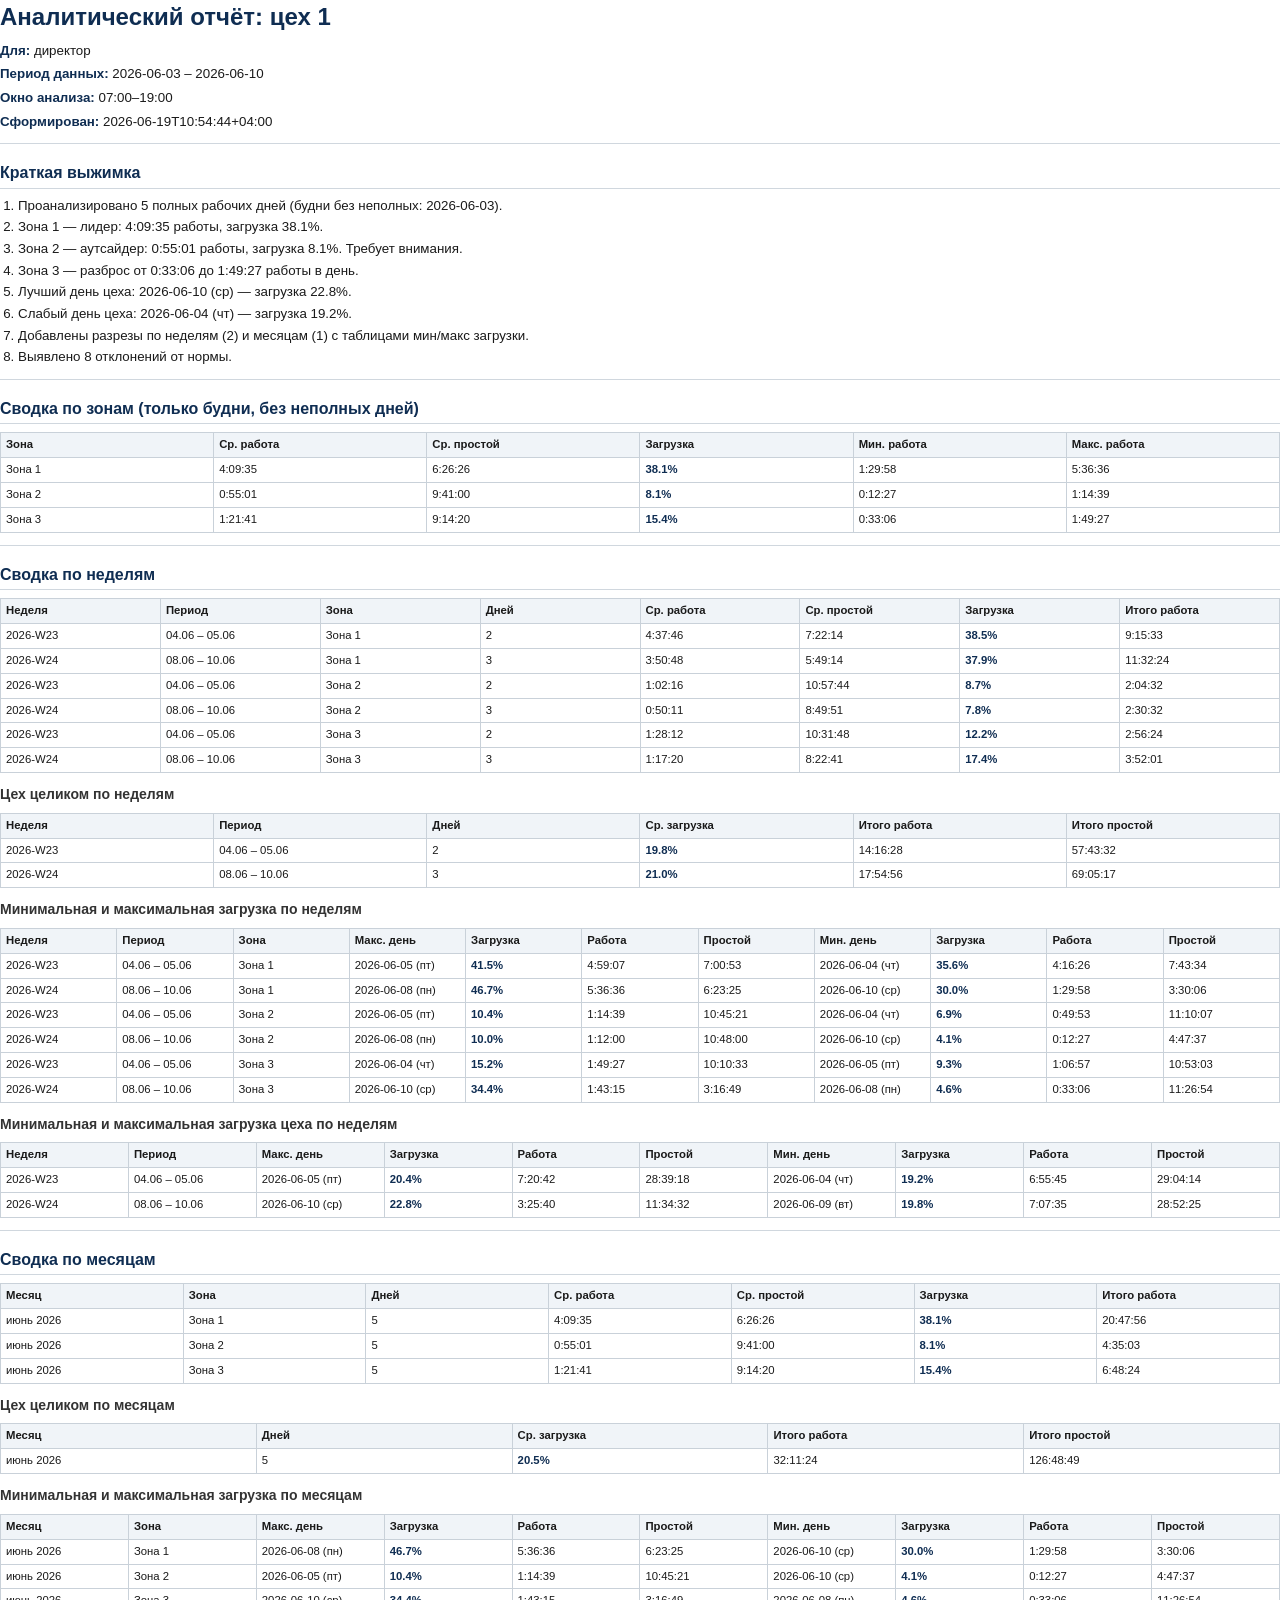
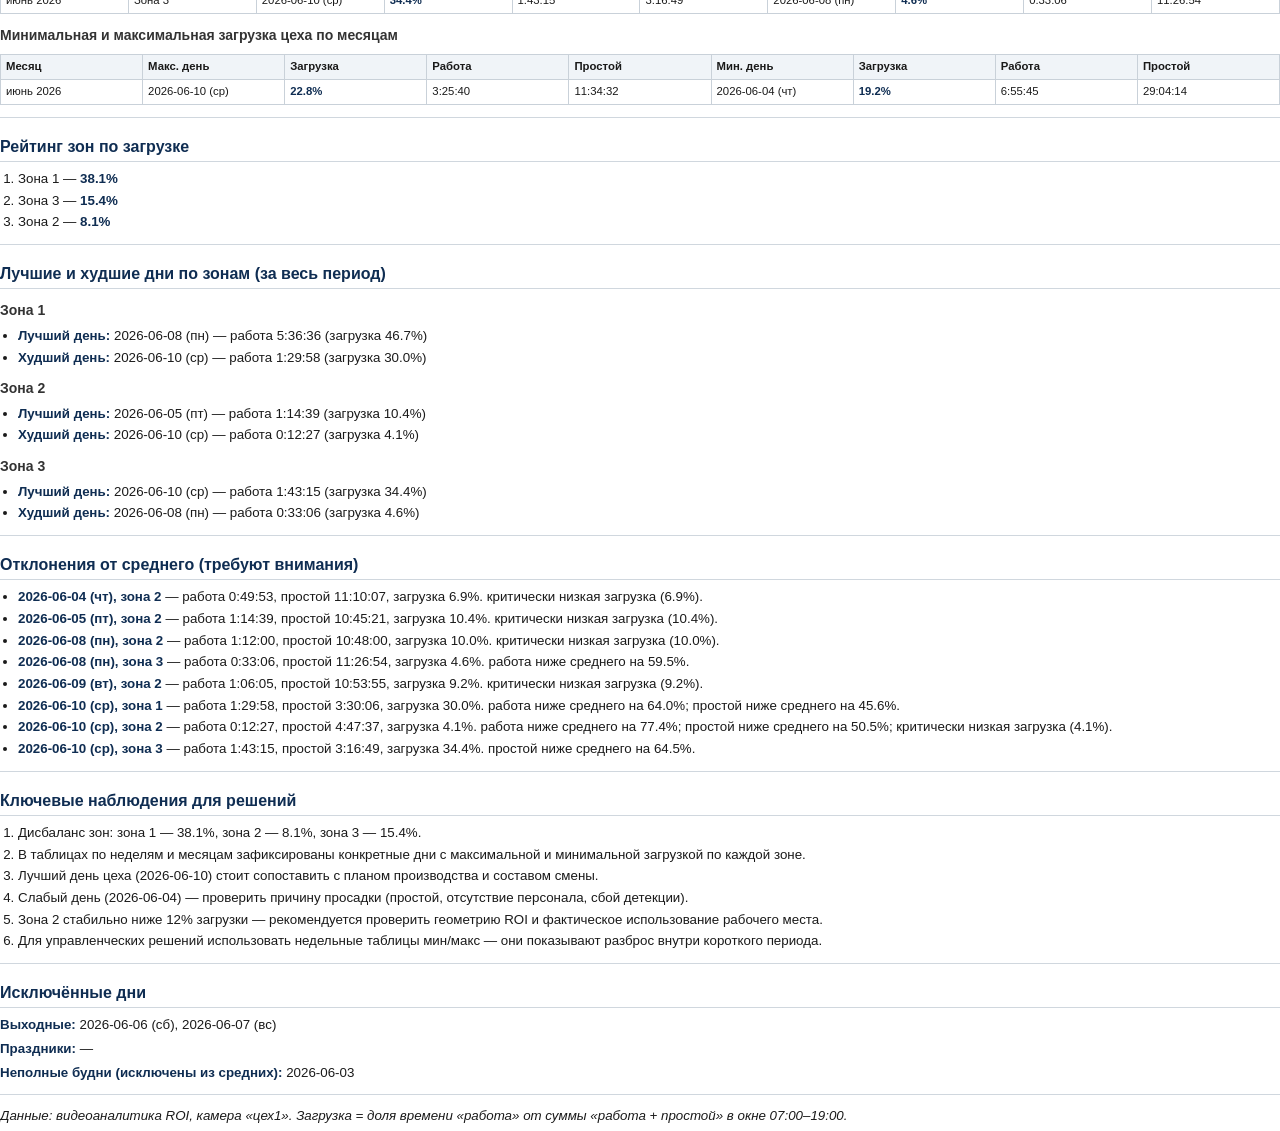
<file: exports/ceh1_roi_analytics.html>
<!DOCTYPE html>
<html lang="ru">
<head>
  <meta charset="utf-8">
  <title>Аналитический отчёт: цех 1</title>
  <style>
    @page { margin: 14mm 12mm; }
    body {
      font-family: "Segoe UI", Arial, sans-serif;
      font-size: 10pt;
      line-height: 1.4;
      color: #1a1a1a;
      margin: 0 auto;
    }
    h1 { font-size: 18pt; margin: 0 0 8px; color: #0f2d52; }
    h2 {
      font-size: 12pt;
      margin: 18px 0 8px;
      color: #0f2d52;
      border-bottom: 1px solid #d0d7de;
      padding-bottom: 3px;
    }
    h3 { font-size: 10.5pt; margin: 12px 0 6px; color: #333; }
    p { margin: 5px 0; }
    hr { border: none; border-top: 1px solid #d0d7de; margin: 12px 0; }
    ul, ol { margin: 5px 0 8px 18px; padding: 0; }
    li { margin: 3px 0; }
    table {
      width: 100%;
      border-collapse: collapse;
      margin: 8px 0 12px;
      font-size: 8.5pt;
      table-layout: fixed;
      word-wrap: break-word;
    }
    th, td {
      border: 1px solid #c9d1d9;
      padding: 4px 5px;
      text-align: left;
      vertical-align: top;
    }
    th { background: #f0f4f8; font-weight: 600; }
    strong { color: #0f2d52; }
  </style>
</head>
<body>
<h1>Аналитический отчёт: цех 1</h1>
<p><strong>Для:</strong> директор</p>
<p><strong>Период данных:</strong> 2026-06-03 – 2026-06-10</p>
<p><strong>Окно анализа:</strong> 07:00–19:00</p>
<p><strong>Сформирован:</strong> 2026-06-19T10:54:44+04:00</p>
<hr>
<h2>Краткая выжимка</h2>
<ol>
<li>Проанализировано 5 полных рабочих дней (будни без неполных: 2026-06-03).</li>
<li>Зона 1 — лидер: 4:09:35 работы, загрузка 38.1%.</li>
<li>Зона 2 — аутсайдер: 0:55:01 работы, загрузка 8.1%. Требует внимания.</li>
<li>Зона 3 — разброс от 0:33:06 до 1:49:27 работы в день.</li>
<li>Лучший день цеха: 2026-06-10 (ср) — загрузка 22.8%.</li>
<li>Слабый день цеха: 2026-06-04 (чт) — загрузка 19.2%.</li>
<li>Добавлены разрезы по неделям (2) и месяцам (1) с таблицами мин/макс загрузки.</li>
<li>Выявлено 8 отклонений от нормы.</li>
</ol>
<hr>
<h2>Сводка по зонам (только будни, без неполных дней)</h2>
<table>
<tr><th>Зона</th><th>Ср. работа</th><th>Ср. простой</th><th>Загрузка</th><th>Мин. работа</th><th>Макс. работа</th></tr>
<tr><td>Зона 1</td><td>4:09:35</td><td>6:26:26</td><td><strong>38.1%</strong></td><td>1:29:58</td><td>5:36:36</td></tr>
<tr><td>Зона 2</td><td>0:55:01</td><td>9:41:00</td><td><strong>8.1%</strong></td><td>0:12:27</td><td>1:14:39</td></tr>
<tr><td>Зона 3</td><td>1:21:41</td><td>9:14:20</td><td><strong>15.4%</strong></td><td>0:33:06</td><td>1:49:27</td></tr>
</table>
<hr>
<h2>Сводка по неделям</h2>
<table>
<tr><th>Неделя</th><th>Период</th><th>Зона</th><th>Дней</th><th>Ср. работа</th><th>Ср. простой</th><th>Загрузка</th><th>Итого работа</th></tr>
<tr><td>2026-W23</td><td>04.06 – 05.06</td><td>Зона 1</td><td>2</td><td>4:37:46</td><td>7:22:14</td><td><strong>38.5%</strong></td><td>9:15:33</td></tr>
<tr><td>2026-W24</td><td>08.06 – 10.06</td><td>Зона 1</td><td>3</td><td>3:50:48</td><td>5:49:14</td><td><strong>37.9%</strong></td><td>11:32:24</td></tr>
<tr><td>2026-W23</td><td>04.06 – 05.06</td><td>Зона 2</td><td>2</td><td>1:02:16</td><td>10:57:44</td><td><strong>8.7%</strong></td><td>2:04:32</td></tr>
<tr><td>2026-W24</td><td>08.06 – 10.06</td><td>Зона 2</td><td>3</td><td>0:50:11</td><td>8:49:51</td><td><strong>7.8%</strong></td><td>2:30:32</td></tr>
<tr><td>2026-W23</td><td>04.06 – 05.06</td><td>Зона 3</td><td>2</td><td>1:28:12</td><td>10:31:48</td><td><strong>12.2%</strong></td><td>2:56:24</td></tr>
<tr><td>2026-W24</td><td>08.06 – 10.06</td><td>Зона 3</td><td>3</td><td>1:17:20</td><td>8:22:41</td><td><strong>17.4%</strong></td><td>3:52:01</td></tr>
</table>
<h3>Цех целиком по неделям</h3>
<table>
<tr><th>Неделя</th><th>Период</th><th>Дней</th><th>Ср. загрузка</th><th>Итого работа</th><th>Итого простой</th></tr>
<tr><td>2026-W23</td><td>04.06 – 05.06</td><td>2</td><td><strong>19.8%</strong></td><td>14:16:28</td><td>57:43:32</td></tr>
<tr><td>2026-W24</td><td>08.06 – 10.06</td><td>3</td><td><strong>21.0%</strong></td><td>17:54:56</td><td>69:05:17</td></tr>
</table>
<h3>Минимальная и максимальная загрузка по неделям</h3>
<table>
<tr><th>Неделя</th><th>Период</th><th>Зона</th><th>Макс. день</th><th>Загрузка</th><th>Работа</th><th>Простой</th><th>Мин. день</th><th>Загрузка</th><th>Работа</th><th>Простой</th></tr>
<tr><td>2026-W23</td><td>04.06 – 05.06</td><td>Зона 1</td><td>2026-06-05 (пт)</td><td><strong>41.5%</strong></td><td>4:59:07</td><td>7:00:53</td><td>2026-06-04 (чт)</td><td><strong>35.6%</strong></td><td>4:16:26</td><td>7:43:34</td></tr>
<tr><td>2026-W24</td><td>08.06 – 10.06</td><td>Зона 1</td><td>2026-06-08 (пн)</td><td><strong>46.7%</strong></td><td>5:36:36</td><td>6:23:25</td><td>2026-06-10 (ср)</td><td><strong>30.0%</strong></td><td>1:29:58</td><td>3:30:06</td></tr>
<tr><td>2026-W23</td><td>04.06 – 05.06</td><td>Зона 2</td><td>2026-06-05 (пт)</td><td><strong>10.4%</strong></td><td>1:14:39</td><td>10:45:21</td><td>2026-06-04 (чт)</td><td><strong>6.9%</strong></td><td>0:49:53</td><td>11:10:07</td></tr>
<tr><td>2026-W24</td><td>08.06 – 10.06</td><td>Зона 2</td><td>2026-06-08 (пн)</td><td><strong>10.0%</strong></td><td>1:12:00</td><td>10:48:00</td><td>2026-06-10 (ср)</td><td><strong>4.1%</strong></td><td>0:12:27</td><td>4:47:37</td></tr>
<tr><td>2026-W23</td><td>04.06 – 05.06</td><td>Зона 3</td><td>2026-06-04 (чт)</td><td><strong>15.2%</strong></td><td>1:49:27</td><td>10:10:33</td><td>2026-06-05 (пт)</td><td><strong>9.3%</strong></td><td>1:06:57</td><td>10:53:03</td></tr>
<tr><td>2026-W24</td><td>08.06 – 10.06</td><td>Зона 3</td><td>2026-06-10 (ср)</td><td><strong>34.4%</strong></td><td>1:43:15</td><td>3:16:49</td><td>2026-06-08 (пн)</td><td><strong>4.6%</strong></td><td>0:33:06</td><td>11:26:54</td></tr>
</table>
<h3>Минимальная и максимальная загрузка цеха по неделям</h3>
<table>
<tr><th>Неделя</th><th>Период</th><th>Макс. день</th><th>Загрузка</th><th>Работа</th><th>Простой</th><th>Мин. день</th><th>Загрузка</th><th>Работа</th><th>Простой</th></tr>
<tr><td>2026-W23</td><td>04.06 – 05.06</td><td>2026-06-05 (пт)</td><td><strong>20.4%</strong></td><td>7:20:42</td><td>28:39:18</td><td>2026-06-04 (чт)</td><td><strong>19.2%</strong></td><td>6:55:45</td><td>29:04:14</td></tr>
<tr><td>2026-W24</td><td>08.06 – 10.06</td><td>2026-06-10 (ср)</td><td><strong>22.8%</strong></td><td>3:25:40</td><td>11:34:32</td><td>2026-06-09 (вт)</td><td><strong>19.8%</strong></td><td>7:07:35</td><td>28:52:25</td></tr>
</table>
<hr>
<h2>Сводка по месяцам</h2>
<table>
<tr><th>Месяц</th><th>Зона</th><th>Дней</th><th>Ср. работа</th><th>Ср. простой</th><th>Загрузка</th><th>Итого работа</th></tr>
<tr><td>июнь 2026</td><td>Зона 1</td><td>5</td><td>4:09:35</td><td>6:26:26</td><td><strong>38.1%</strong></td><td>20:47:56</td></tr>
<tr><td>июнь 2026</td><td>Зона 2</td><td>5</td><td>0:55:01</td><td>9:41:00</td><td><strong>8.1%</strong></td><td>4:35:03</td></tr>
<tr><td>июнь 2026</td><td>Зона 3</td><td>5</td><td>1:21:41</td><td>9:14:20</td><td><strong>15.4%</strong></td><td>6:48:24</td></tr>
</table>
<h3>Цех целиком по месяцам</h3>
<table>
<tr><th>Месяц</th><th>Дней</th><th>Ср. загрузка</th><th>Итого работа</th><th>Итого простой</th></tr>
<tr><td>июнь 2026</td><td>5</td><td><strong>20.5%</strong></td><td>32:11:24</td><td>126:48:49</td></tr>
</table>
<h3>Минимальная и максимальная загрузка по месяцам</h3>
<table>
<tr><th>Месяц</th><th>Зона</th><th>Макс. день</th><th>Загрузка</th><th>Работа</th><th>Простой</th><th>Мин. день</th><th>Загрузка</th><th>Работа</th><th>Простой</th></tr>
<tr><td>июнь 2026</td><td>Зона 1</td><td>2026-06-08 (пн)</td><td><strong>46.7%</strong></td><td>5:36:36</td><td>6:23:25</td><td>2026-06-10 (ср)</td><td><strong>30.0%</strong></td><td>1:29:58</td><td>3:30:06</td></tr>
<tr><td>июнь 2026</td><td>Зона 2</td><td>2026-06-05 (пт)</td><td><strong>10.4%</strong></td><td>1:14:39</td><td>10:45:21</td><td>2026-06-10 (ср)</td><td><strong>4.1%</strong></td><td>0:12:27</td><td>4:47:37</td></tr>
<tr><td>июнь 2026</td><td>Зона 3</td><td>2026-06-10 (ср)</td><td><strong>34.4%</strong></td><td>1:43:15</td><td>3:16:49</td><td>2026-06-08 (пн)</td><td><strong>4.6%</strong></td><td>0:33:06</td><td>11:26:54</td></tr>
</table>
<h3>Минимальная и максимальная загрузка цеха по месяцам</h3>
<table>
<tr><th>Месяц</th><th>Макс. день</th><th>Загрузка</th><th>Работа</th><th>Простой</th><th>Мин. день</th><th>Загрузка</th><th>Работа</th><th>Простой</th></tr>
<tr><td>июнь 2026</td><td>2026-06-10 (ср)</td><td><strong>22.8%</strong></td><td>3:25:40</td><td>11:34:32</td><td>2026-06-04 (чт)</td><td><strong>19.2%</strong></td><td>6:55:45</td><td>29:04:14</td></tr>
</table>
<hr>
<h2>Рейтинг зон по загрузке</h2>
<ol>
<li>Зона 1 — <strong>38.1%</strong></li>
<li>Зона 3 — <strong>15.4%</strong></li>
<li>Зона 2 — <strong>8.1%</strong></li>
</ol>
<hr>
<h2>Лучшие и худшие дни по зонам (за весь период)</h2>
<h3>Зона 1</h3>
<ul>
<li><strong>Лучший день:</strong> 2026-06-08 (пн) — работа 5:36:36 (загрузка 46.7%)</li>
<li><strong>Худший день:</strong> 2026-06-10 (ср) — работа 1:29:58 (загрузка 30.0%)</li>
</ul>
<h3>Зона 2</h3>
<ul>
<li><strong>Лучший день:</strong> 2026-06-05 (пт) — работа 1:14:39 (загрузка 10.4%)</li>
<li><strong>Худший день:</strong> 2026-06-10 (ср) — работа 0:12:27 (загрузка 4.1%)</li>
</ul>
<h3>Зона 3</h3>
<ul>
<li><strong>Лучший день:</strong> 2026-06-10 (ср) — работа 1:43:15 (загрузка 34.4%)</li>
<li><strong>Худший день:</strong> 2026-06-08 (пн) — работа 0:33:06 (загрузка 4.6%)</li>
</ul>
<hr>
<h2>Отклонения от среднего (требуют внимания)</h2>
<ul>
<li><strong>2026-06-04 (чт), зона 2</strong> — работа 0:49:53, простой 11:10:07, загрузка 6.9%. критически низкая загрузка (6.9%).</li>
<li><strong>2026-06-05 (пт), зона 2</strong> — работа 1:14:39, простой 10:45:21, загрузка 10.4%. критически низкая загрузка (10.4%).</li>
<li><strong>2026-06-08 (пн), зона 2</strong> — работа 1:12:00, простой 10:48:00, загрузка 10.0%. критически низкая загрузка (10.0%).</li>
<li><strong>2026-06-08 (пн), зона 3</strong> — работа 0:33:06, простой 11:26:54, загрузка 4.6%. работа ниже среднего на 59.5%.</li>
<li><strong>2026-06-09 (вт), зона 2</strong> — работа 1:06:05, простой 10:53:55, загрузка 9.2%. критически низкая загрузка (9.2%).</li>
<li><strong>2026-06-10 (ср), зона 1</strong> — работа 1:29:58, простой 3:30:06, загрузка 30.0%. работа ниже среднего на 64.0%; простой ниже среднего на 45.6%.</li>
<li><strong>2026-06-10 (ср), зона 2</strong> — работа 0:12:27, простой 4:47:37, загрузка 4.1%. работа ниже среднего на 77.4%; простой ниже среднего на 50.5%; критически низкая загрузка (4.1%).</li>
<li><strong>2026-06-10 (ср), зона 3</strong> — работа 1:43:15, простой 3:16:49, загрузка 34.4%. простой ниже среднего на 64.5%.</li>
</ul>
<hr>
<h2>Ключевые наблюдения для решений</h2>
<ol>
<li>Дисбаланс зон: зона 1 — 38.1%, зона 2 — 8.1%, зона 3 — 15.4%.</li>
<li>В таблицах по неделям и месяцам зафиксированы конкретные дни с максимальной и минимальной загрузкой по каждой зоне.</li>
<li>Лучший день цеха (2026-06-10) стоит сопоставить с планом производства и составом смены.</li>
<li>Слабый день (2026-06-04) — проверить причину просадки (простой, отсутствие персонала, сбой детекции).</li>
<li>Зона 2 стабильно ниже 12% загрузки — рекомендуется проверить геометрию ROI и фактическое использование рабочего места.</li>
<li>Для управленческих решений использовать недельные таблицы мин/макс — они показывают разброс внутри короткого периода.</li>
</ol>
<hr>
<h2>Исключённые дни</h2>
<p><strong>Выходные:</strong> 2026-06-06 (сб), 2026-06-07 (вс)</p>
<p><strong>Праздники:</strong> —</p>
<p><strong>Неполные будни (исключены из средних):</strong> 2026-06-03</p>
<hr>
<p><em>Данные: видеоаналитика ROI, камера «цех1». Загрузка = доля времени «работа» от суммы «работа + простой» в окне 07:00–19:00.</em></p>
</body>
</html>
</file>
